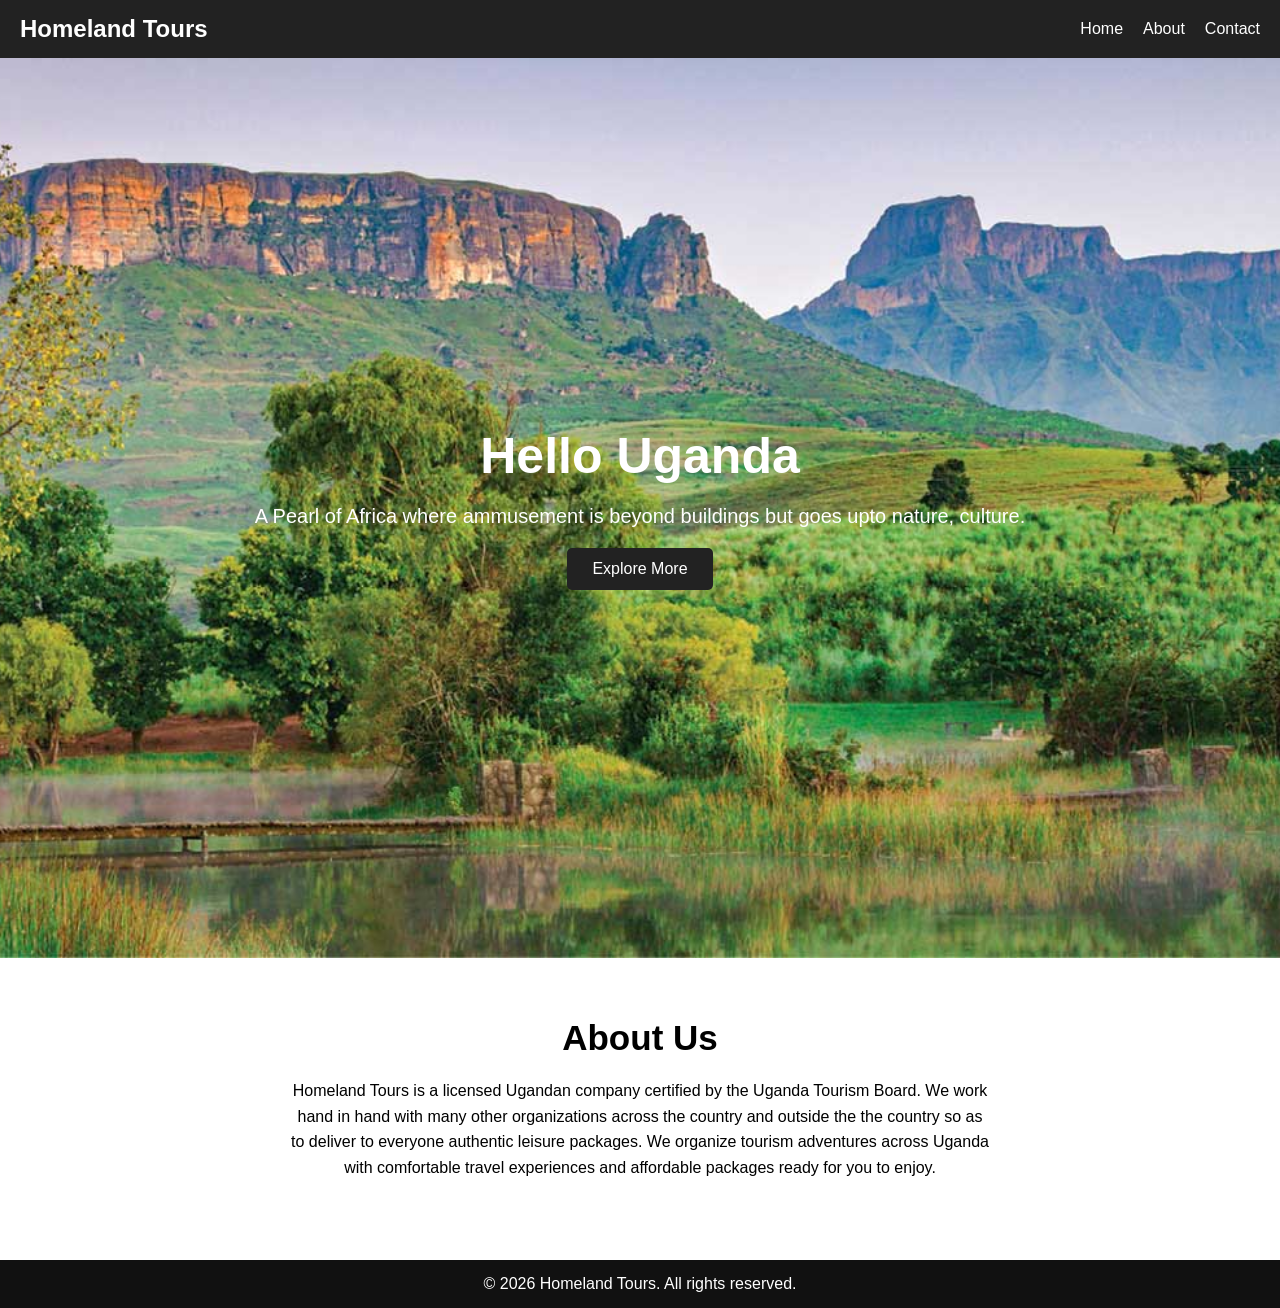
<file: index.html>
<!DOCTYPE html>
<html lang="en">
    <head>
        <meta charset="UTF-8">
        <meta name="viewport" content="width=device-width, initial-scale=1.0">
        <meta name="author" content="Wanyama Elvis">
        <title>Homeland Tours</title>
        <link rel="stylesheet" href="css.css">
    </head>

    <body>
        <!-- HEADER -->
        <header>
            <nav class="navbar">
                <div class="logo">Homeland Tours</div>
                <ul class="nav-links" id="navLinks">
                    <li><a href="home.html">Home</a></li>
                    <li><a href="index.html">About</a></li>
                    <li><a href="contact.html">Contact</a></li>
                </ul>

                <!-- HAMBURGER -->
                <div class="hamburger" id="hamburger">
                    <span></span>
                    <span></span>
                    <span></span>
                </div>
            </nav>
        </header>

        <!-- HERO SECTION -->
        <section class="hero">
            <div class="hero-content">
                <h1>Hello Uganda</h1>
                <p>A Pearl of Africa where ammusement is beyond buildings but goes upto nature, culture.</p>
                <a href="#" class="btn">Explore More</a>
            </div>
        </section>

        <!-- ABOUT SECTION -->
        <section class="about">
            <h2>About Us</h2>
            <p>
                Homeland Tours is a licensed Ugandan company certified by the Uganda Tourism Board. We work hand in hand  with many other organizations across the country and outside the the country
                so as to deliver to everyone authentic leisure packages. 
                We organize tourism adventures across Uganda with comfortable travel experiences and affordable packages ready for you to enjoy.
            </p>
        </section>

        <!-- FOOTER -->
        <footer>
            <p>© 2026 Homeland Tours. All rights reserved.</p>
        </footer>

        <script>
            /* HAMBURGER MENU */
            const hamburger = document.getElementById("hamburger");
            const navLinks = document.getElementById("navLinks");

            hamburger.addEventListener("click", () => {
                navLinks.classList.toggle("active");
            });
        </script>
    </body>
</html>
</file>
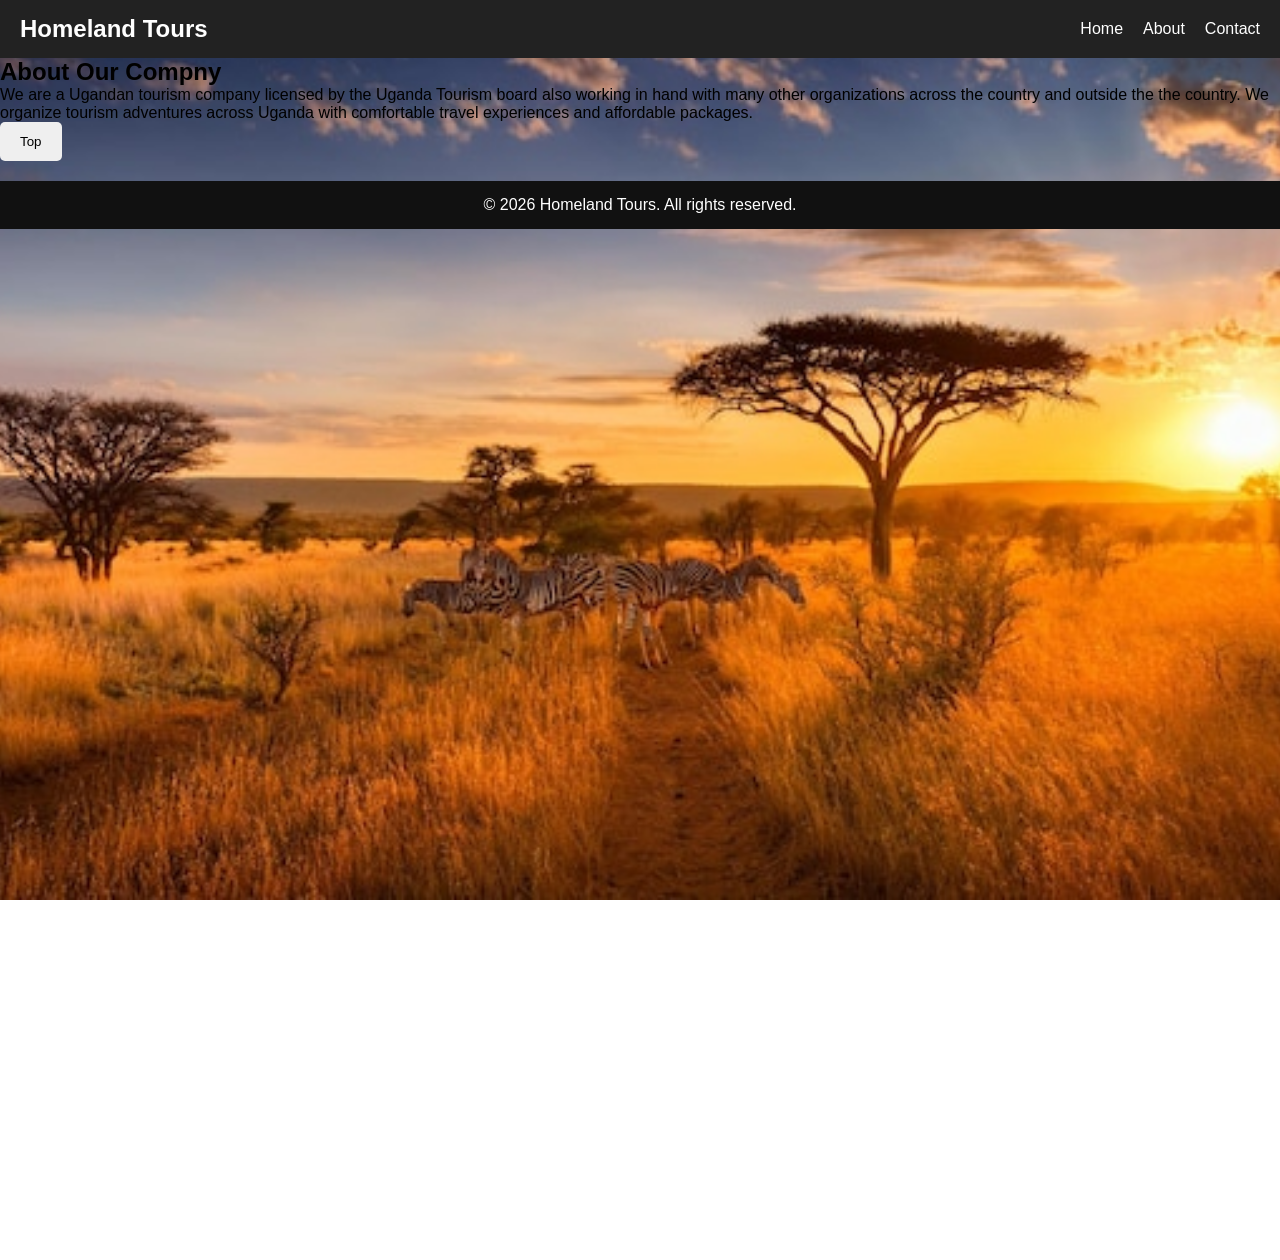
<file: about.html>
<!DOCTYPE html>
<html lang="en">
    <head>
        <meta charset="UTF-8">
        <meta name="viewport" content="width=device-width, initial-scale=1.0">
        <title>About</title>
        <link rel="stylesheet" href="css.css">
    </head>
    <body>
        <!-- HEADER -->
        <header>
            <nav class="navbar">
                <div class="logo">Homeland Tours</div>
                <ul class="nav-links" id="navLinks">
                    <li><a href="home.html">Home</a></li>
                    <li><a href="index.html">About</a></li>
                    <li><a href="contact.html">Contact</a></li>
                </ul>

                <!-- HAMBURGER -->
                <div class="hamburger" id="hamburger">
                    <span></span>
                    <span></span>
                    <span></span>
                </div>
            </nav>
        </header>
            <h2>About Our Compny</h2>
            <p>
                We are a Ugandan tourism company licensed by the Uganda Tourism board also working in hand with many other organizations across the country and outside the the country.
                We organize tourism adventures across Uganda with comfortable travel experiences and affordable packages.
            </p>
        </div>
        <button onclick="topPage()">Top</button>
        <footer>
            <p>© 2026 Homeland Tours. All rights reserved.</p>
        </footer>

        <script>
            /* HAMBURGER MENU */
            const hamburger = document.getElementById("hamburger");
            const navLinks = document.getElementById("navLinks");

            hamburger.addEventListener("click", () => {
                navLinks.classList.toggle("active");
            });
            
            function topPage() {
                window.scrollTo({
                    top: 0,
                    behavior: "smooth"
                });
            }
        </script>
    </body>
</html>
</file>
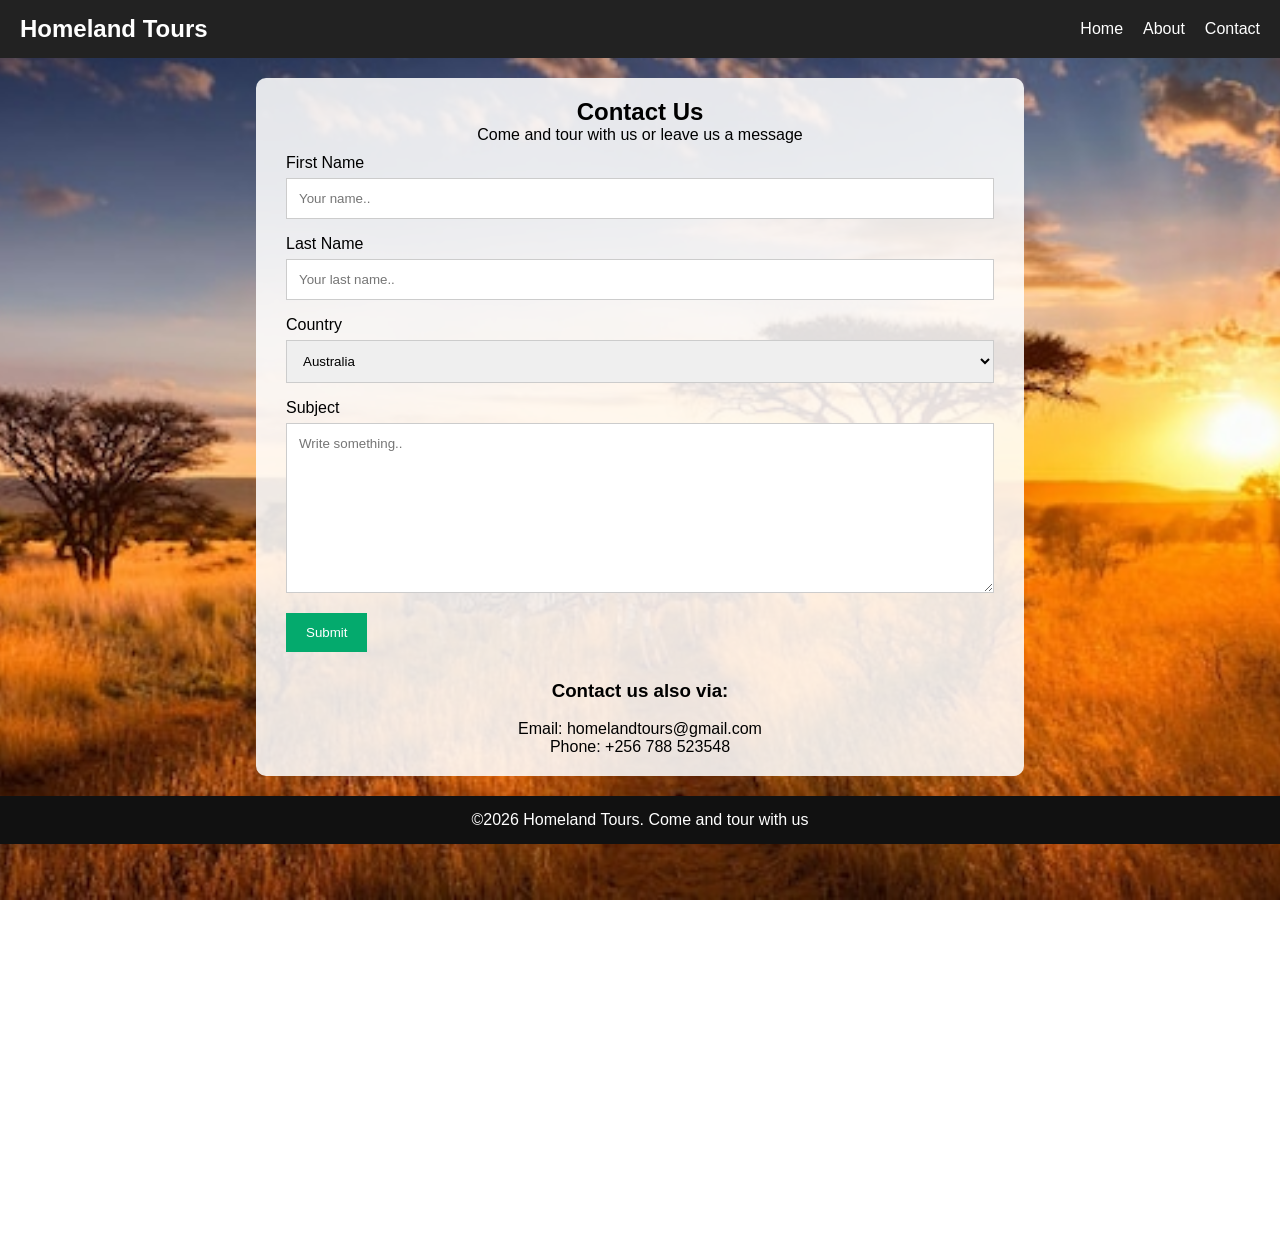
<file: contact.html>
<!DOCTYPE html>
<html lang="en">
    <head>
        <meta charset="UTF-8">
        <meta name="viewport" content="width=device-width, initial-scale=1.0">
        <meta name="author" content="Wanyama Elvis">
        <title>Contact</title>
        <link rel="stylesheet" href="css.css">

    <body>
        <!-- HEADER -->
        <header>
            <nav class="navbar">
                <div class="logo">Homeland Tours</div>
                <ul class="nav-links" id="navLinks">
                    <li><a href="home.html">Home</a></li>
                    <li><a href="index.html">About</a></li>
                    <li><a href="contact.html">Contact</a></li>
                </ul>

                <!-- HAMBURGER -->
                <div class="hamburger" id="hamburger">
                    <span></span>
                    <span></span>
                    <span></span>
                </div>
            </nav>
        </header>

        <div class="simple">
            <h2>Contact Us</h2>
            <p>Come and tour with us or leave us a message</p>
            <div class="containers">
                    <div class="row">
                        <form method="post" action="">
                            <label for="fname">First Name</label>
                            <input type="text" id="fname" name="firstname" placeholder="Your name.." required="required">
                            <label for="lname">Last Name</label>
                            <input type="text" id="lname" name="lastname" placeholder="Your last name.." required="required">
                            <label for="country">Country</label>
                            <select id="country" name="country" required="required">
                                <option value="australia">Australia</option>
                                <option value="canada">Canada</option>
                                <option value="usa">USA</option>
                            </select>
                            <label for="subject">Subject</label>
                            <textarea id="subject" name="subject" placeholder="Write something.." style="height:170px" required="required"></textarea>
                            <input type="submit" value="Submit">
                        </form>
                    </div>
            </div><br>
            <p><h3>Contact us also via:</h3><br>Email: homelandtours@gmail.com<br>Phone: +256 788 523548</p>
        </div>

        <footer>
            <p>&copy;2026 Homeland Tours. Come and tour with us</P>
        </footer>
        <script>
            /* HAMBURGER MENU */
            const hamburger = document.getElementById("hamburger");
            const navLinks = document.getElementById("navLinks");

            hamburger.addEventListener("click", () => {
                navLinks.classList.toggle("active");
            });
        </script>
    </body>
</html>
</file>
<file: css.css>
*{
    margin:0;
    padding:0;
    box-sizing:border-box;
    font-family:Arial, sans-serif;
}

body{
    background-image: url(./sunrise.jpg) ;
    background-repeat: no-repeat;
    background-position: center;
    background-size: cover;
    background-attachment: fixed;
    min-height: 100vh;
    height: 140vh;
}

header{
    background:#222;
    color:white;
    padding:15px 20px;
}

.navbar{
    display:flex; 
    justify-content:space-between;
    align-items:center;
}

.logo{
    font-size:24px;
    font-weight:bold;
}

input[type=text], select, textarea {
  width: 100%;
  padding: 12px;
  border: 1px solid #ccc;
  margin-top: 6px;
  margin-bottom: 16px;
  resize: vertical;
}

input[type=submit] {
  background-color: #04AA6D;
  color: white;
  padding: 12px 20px;
  border: none;
  cursor: pointer;
}

input[type=submit]:hover {
  background-color: #45a049;
}

.containers {
  border-radius: 5px;
  padding: 10px;
  text-align: left;
}


.row:after {
  display: table;
  clear: both;
}

.nav-links{
    display:flex;
    list-style:none;
}

.nav-links li{
    margin-left:20px;
}

.nav-links a{
    color:white;
    text-decoration:none;
    transition:0.3s;
}

.nav-links a:hover{
    color:#00bcd4;
}

.hamburger{
    display:none;
    flex-direction:column;
    cursor:pointer;
}

.hamburger span{
    width:25px;
    height:3px;
    background:white;
    margin:4px;
    transition:0.3s;
}

.hero{
    height:90vh;
    display:flex;
    justify-content:center;
    align-items:center;
    text-align:center;
    background-image: url(south-african-national-park.jpg);
    background-repeat: no-repeat;
    background-position: center;
    background-size: cover;
    min-height: 100vh;
    color:white;
    padding:20px;
}

.hero-content h1{
    font-size:50px;
    margin-bottom:20px;
}

.hero-content p{
    font-size:20px;
    margin-bottom:20px;
}

.btn{
    display:inline-block;
    padding:12px 25px;
    background:#222;
    color:white;
    text-decoration:none;
    border-radius:5px;
    transition:0.3s;
}

.btn:hover{
    background:white;
    color:#222;
}

.about{
    padding:60px 20px;
    text-align:center;
    background:white;
}

.about h2{
    margin-bottom:20px;
    font-size:35px;
}

.about p{
    max-width:700px;
    margin:auto;
    line-height:1.6;
}

.container{
    display: flex;
    gap: 30px;
    padding: 20px;
    flex-wrap: wrap;
}

.left-sidebar,
.right-sidebar{
    width: 20%;
    background: #ffffffcc;
    padding: 20px;
    border-radius: 10px;
    text-align: center;
    flex: 1 1 100%;
}

.ad-box{
    background: #ddd;
    padding: 20px;
    margin-bottom: 15px;
    text-align: center;
    border-radius: 10px;
}

.main{
    flex: 1 1 100%;
}
.main-box{
    background: #ffffffdd;
    padding: 30px;
    border-radius: 10px;
    margin-bottom: 20px;
    text-align: center;
}

.main-box h2{
    margin-bottom: 15px;
}

.main-box p{
    margin-bottom: 20px;
}

button{
    padding: 12px 20px;
    border: none;
    border-radius: 5px;
    cursor: pointer;
    transition: 0.3s;
}

.partners{
    background: #ffffffdd;
    padding: 60px;
    border-radius: 10px;
    text-align: center;
}

.partner-images{
    display: flex;
    justify-content: center;
    flex-wrap: wrap;
    gap: 20px;
    margin-top: 20px;
}
.img{
    max-width: 100%;
    height: auto;
}

.partner-images img{
    width: 190px;
    height: 180px;
    border-radius: 10px;
}

.right-sidebar ul{
    list-style: none;
}

.right-sidebar a{
    display: block;
    padding: 10px;
    text-decoration: none;
    background: #eee;
    border-radius: 5px;
    transition: 0.3s;
}

/*FOOTER*/
footer{
    background: #111;
    color: white;
    text-align: center;
    padding: 15px;
    margin-top: 20px;
}

/*SIMPLE*/
.simple{
    background: #ffffffdd;
    margin: 20px auto;
    padding: 20px;
    width: 60%;
    border-radius: 10px;
    text-align: center;
}
@media(max-width:768px){
    .container{
        flex-direction: column;
    }

    .hamburger{
        display:flex;
    }
    
    .left-sidebar,
    .right-sidebar
    .main{
        width: 100px;
        float: none;
    }
     .column, input[type=submit] {
    width: 100%;
    margin-top: 0;
  }

    .nav-links{
        position:absolute;
        top:70px;
        right:0;
        background:#222;
        width:100%;
        flex-direction:column;
        align-items:center;
        display:none;
    }

    .nav-links.active{
        display:flex;
    }

    .nav-links li{
        margin:20px 0;
    }
    .hero{
        background-attachment: scroll;
    }
    .hero-content h1{
        font-size:35px;
    }
}
</file>
